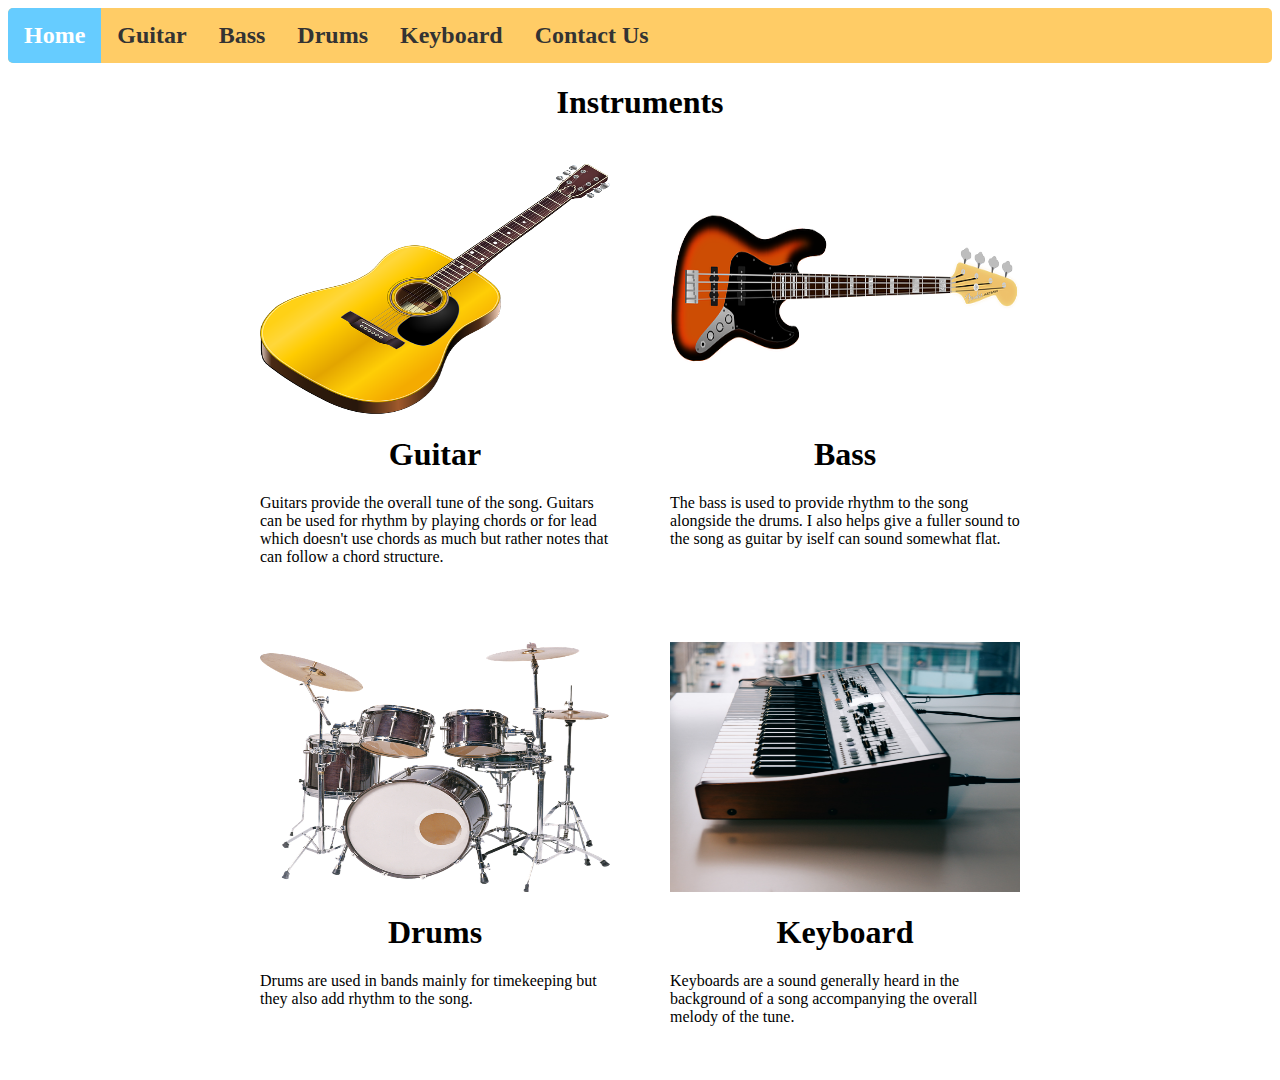
<file: index.html>
<!DOCTYPE html>
<html>
<head>
<meta name="viewport" content="width=device-width, initial-scale=1">
<meta name="Keywords" content="Music,guitar,bass,drums,keyboard">
<title>Home</title>
<link href="CSS/Website_Project_CSS.css" rel="stylesheet" type="text/css">
<link rel="stylesheet" href="https://cdnjs.cloudflare.com/ajax/libs/font-awesome/4.7.0/css/font-awesome.min.css">
</head>

<body>

<div class="topnav" id="myTopnav">
  	<a href="index.html" class="active">Home</a>
  	<a href="guitar.html">Guitar</a>
  	<a href="bass.html">Bass</a>
  	<a href="drums.html">Drums</a>
    <a href="keyboard.html">Keyboard</a>
    <a href="contact.html">Contact Us</a>
  	<a href="javascript:void(0);" class="icon" onclick="myFunction()">
    	<i class="fa fa-bars"></i>
  	</a>
    
</div>

	<div class="banner">
		<h1>Instruments</h1>
	</div>
	<div class="card-list-wrapper">
		<div class="card">
			<img src="./Media/AcousticGuitar.png" />
            <h1>
            	Guitar
            </h1>
			<p>
				Guitars provide the overall tune of the song. Guitars can be used for rhythm by playing chords or for 				lead which doesn't use chords as much but rather notes that can follow a chord structure.
			</p>
		</div>
		<div class="card">
			<img src="./Media/ElectricBass.png"/>
            <h1>
            	Bass
            </h1>
			<p>
				The bass is used to provide rhythm to the song alongside the drums. I also helps give a fuller sound 
                to the song as guitar by iself can sound somewhat flat.
			</p>
		</div>
		<div class="card">
			<img src="./Media/DrumSet.png" />
            <h1>
            	Drums
            </h1>
			<p>
				Drums are used in bands mainly for timekeeping but they also add rhythm to the song. 
			</p>
		</div>
		<div class="card">
			<img src="./Media/KeyboardMain.jpg" />
            <h1>
            	Keyboard
            </h1>
			<p>
				Keyboards are a sound generally heard in the background of a song accompanying the overall melody of 						 				the tune.
			</p>
		</div>
    </div>        
    
<script>
function myFunction() {
  var x = document.getElementById("myTopnav");
  if (x.className === "topnav") {
    x.className += " responsive";
  } else {
    x.className = "topnav";
  }
}
</script>

</body>
</html>
</file>
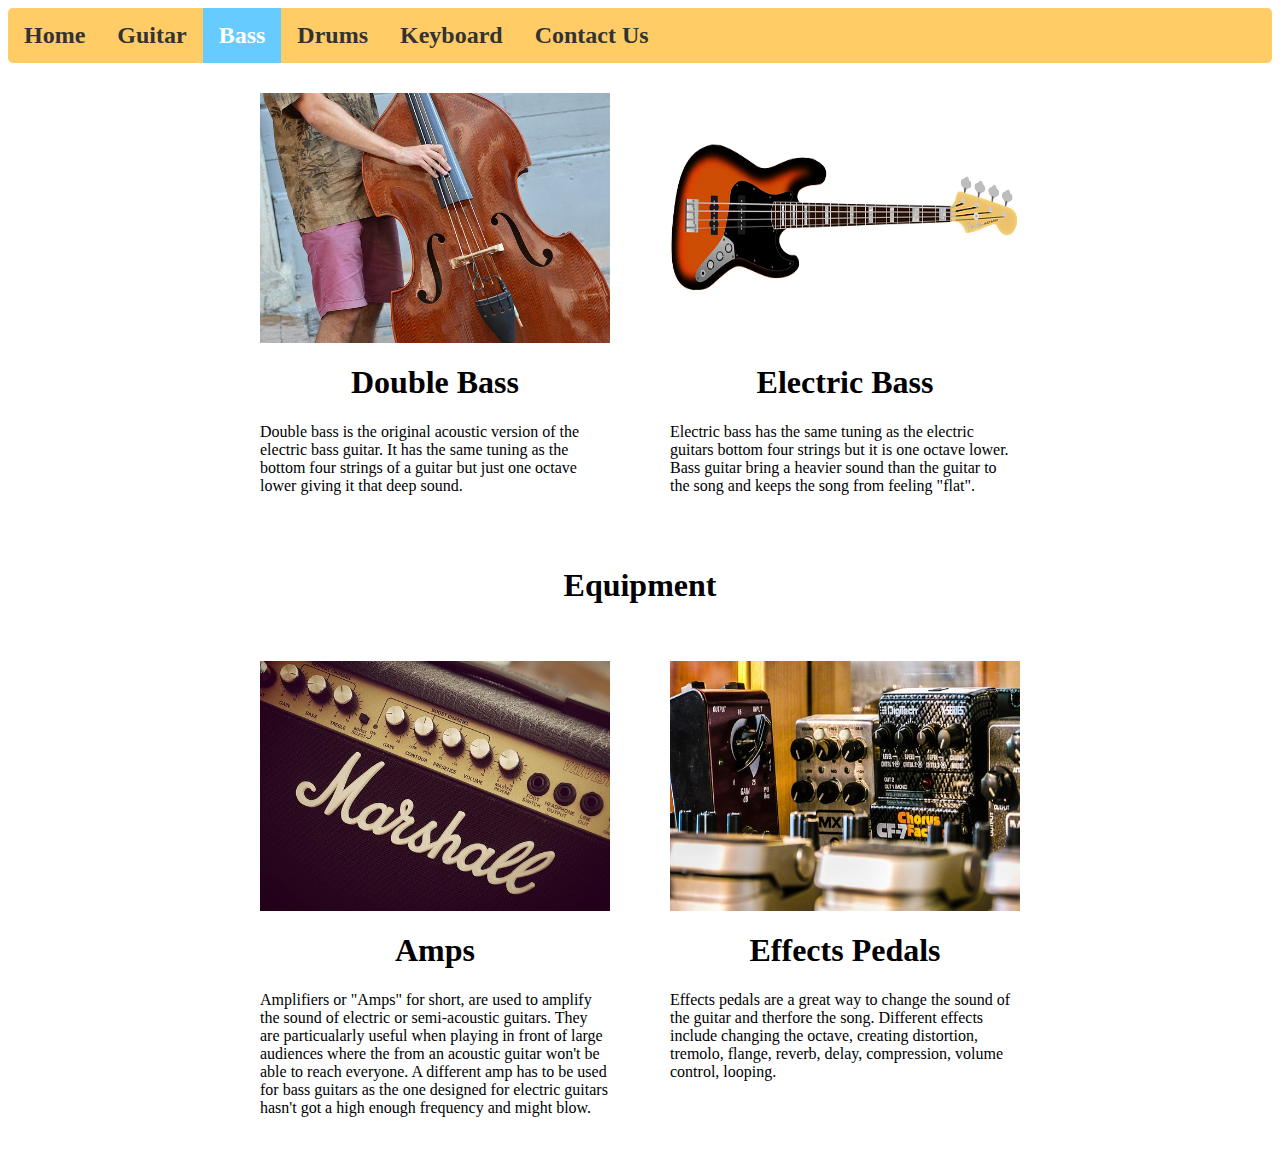
<file: bass.html>
<!DOCTYPE html PUBLIC "-//W3C//DTD XHTML 1.0 Transitional//EN" "http://www.w3.org/TR/xhtml1/DTD/xhtml1-transitional.dtd">
<html xmlns="http://www.w3.org/1999/xhtml">
<head>
<meta http-equiv="Content-Type" content="text/html; charset=utf-8" />
<title>Bass</title>
<link href="CSS/Website_Project_CSS.css" rel="stylesheet" type="text/css">
<link rel="stylesheet" href="https://cdnjs.cloudflare.com/ajax/libs/font-awesome/4.7.0/css/font-awesome.min.css">
</head>

<body>
<div class="topnav" id="myTopnav">
  	<a href="index.html">Home</a>
  	<a href="guitar.html">Guitar</a>
  	<a href="bass.html" class="active">Bass</a>
  	<a href="drums.html">Drums</a>
    <a href="keyboard.html">Keyboard</a>
    <a href="contact.html">Contact Us</a>
  	<a href="javascript:void(0);" class="icon" onclick="myFunction()">
    	<i class="fa fa-bars"></i>
  	</a>
</div>
	<div class="card-list-wrapper">
		<div class="card">
			<img src="./Media/DoubleBass.jpg" />
            <h1>
            	Double Bass
            </h1>
			<p>
				Double bass is the original acoustic version of the electric bass guitar. It has the same tuning as 
                the bottom four strings of a guitar but just one octave lower giving it that deep sound.
			</p>
		</div>
		<div class="card">
			<img src="./Media/ElectricBass.png" />
            <h1>
            	Electric Bass
            </h1>
			<p>
				Electric bass has the same tuning as the electric guitars bottom four strings but it is one octave 
                lower. Bass guitar bring a heavier sound than the guitar to the song and keeps the song from feeling 
                "flat".
			</p>
		</div>
	</div>
    <div>
        <h2>Equipment</h2>
    </div>
    <div class="card-list-wrapper">
		<div class="card">
			<img src="./Media/GuitarAmp.jpg" />
            <h1>
            	Amps
            </h1>
			<p>
				Amplifiers or "Amps" for short, are used to amplify the sound of electric or semi-acoustic guitars. 				
                They are particualarly useful when playing in front of large audiences where the from an acoustic 
                guitar won't be able to reach everyone. A different amp has to be used for bass guitars as the one 
                designed for electric guitars hasn't got a high enough frequency and might blow.
			</p>
		</div>
		<div class="card">
			<img src="./Media/GuitarPedal.jpg" />
            <h1>
            	Effects Pedals
            </h1>
			<p>
				Effects pedals are a great way to change the sound of the guitar and therfore the song. Different 
                effects include changing the octave, creating distortion, tremolo, flange, reverb, delay, 
                compression, volume control, looping.
			</p>
		</div>
	</div>
    
<script>
function myFunction() {
  var x = document.getElementById("myTopnav");
  if (x.className === "topnav") {
    x.className += " responsive";
  } else {
    x.className = "topnav";
  }
}
</script>
</body>
</html>
</file>
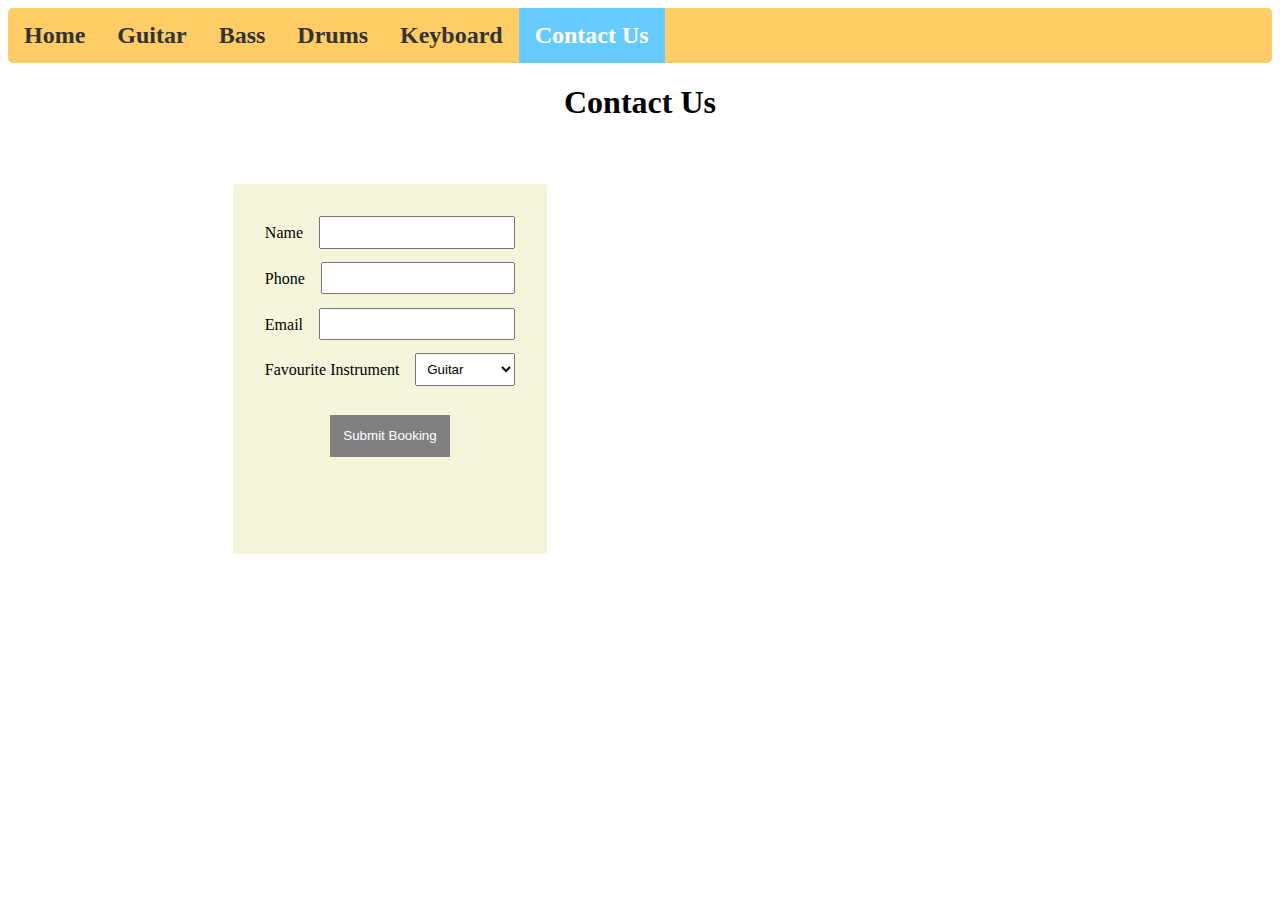
<file: contact.html>
<!DOCTYPE html PUBLIC "-//W3C//DTD XHTML 1.0 Transitional//EN" "http://www.w3.org/TR/xhtml1/DTD/xhtml1-transitional.dtd">
<html xmlns="http://www.w3.org/1999/xhtml">
<head>
<meta name="viewport" content="width=device-width, initial-scale=1">
<title>Contact Us</title>
<link href="CSS/Website_Project_CSS.css" rel="stylesheet" type="text/css">
<link rel="stylesheet" href="https://cdnjs.cloudflare.com/ajax/libs/font-awesome/4.7.0/css/font-awesome.min.css">
</head>

<body>
<div class="topnav" id="myTopnav">
  	<a href="index.html">Home</a>
  	<a href="guitar.html">Guitar</a>
  	<a href="bass.html">Bass</a>
  	<a href="drums.html">Drums</a>
    <a href="keyboard.html">Keyboard</a>
    <a href="contact.html" class="active">Contact Us</a>
  	<a href="javascript:void(0);" class="icon" onclick="myFunction()">
    	<i class="fa fa-bars"></i>
  	</a>
    
</div>

<div class="banner">
	<h1>Contact Us</h1>
</div>
<div class="card-list-wrapper">

    <form class="myForm" action="https://formspree.io/andrewrafter@cfedundrum.com" target="_self" method="post">
    
        <div class="row">
            <div class="column">
                <div class="input-group">
                    <label for="musician_name">Name </label>
                    <input id="musician_name" name="Name" method="post">
                </div>
                <div class="input-group">
                    <label for="phone_number">Phone </label>
                    <input type="tel" id="phone_number" name="Phone Number" method="post">
                </div>
                <div class="input-group">
                    <label for="email_address">Email </label>
                    <input type="email" id="email_address" name="Email Address" method="post">
                </div>
                <div class="input-group">
                    <label for="favourite_instrument">Favourite Instrument</label>
                    <select id="favourite_instrument" name="Favourite Instrument" method="post">
                        <option value="Guitar" name="Guitar">Guitar</option>
                        <option value="Bass" name="Bass">Bass</option>
                        <option value="Drums" name="Drums">Drums</option>
                        <option value="Keyboard" name="Keyboard">Keyboard</option>
                    </select>
                </div>
            </div>
        </div>
        <div class="row">
            <button id="submit">Submit Booking</button>
        </div>
    </form>

    <div class="mapouter">
        <div class="gmap_canvas">
            <iframe width="500" height="420" id="gmap_canvas" src="https://maps.google.com/maps?q=college%20of%20further%20education%20dundrum&t=&z=15&ie=UTF8&iwloc=&output=embed" frameborder="0" scrolling="no" marginheight="0" marginwidth="0">
            </iframe>
            <a href="https://www.bitgeeks.net/divi-discount-elegant-themes-coupon/">divi discount</a>
        </div>
    </div>
</div>

<script>
function myFunction() {
  var x = document.getElementById("myTopnav");
  if (x.className === "topnav") {
    x.className += " responsive";
  } else {
    x.className = "topnav";
  }
}
</script>
</body>
</html>
</file>
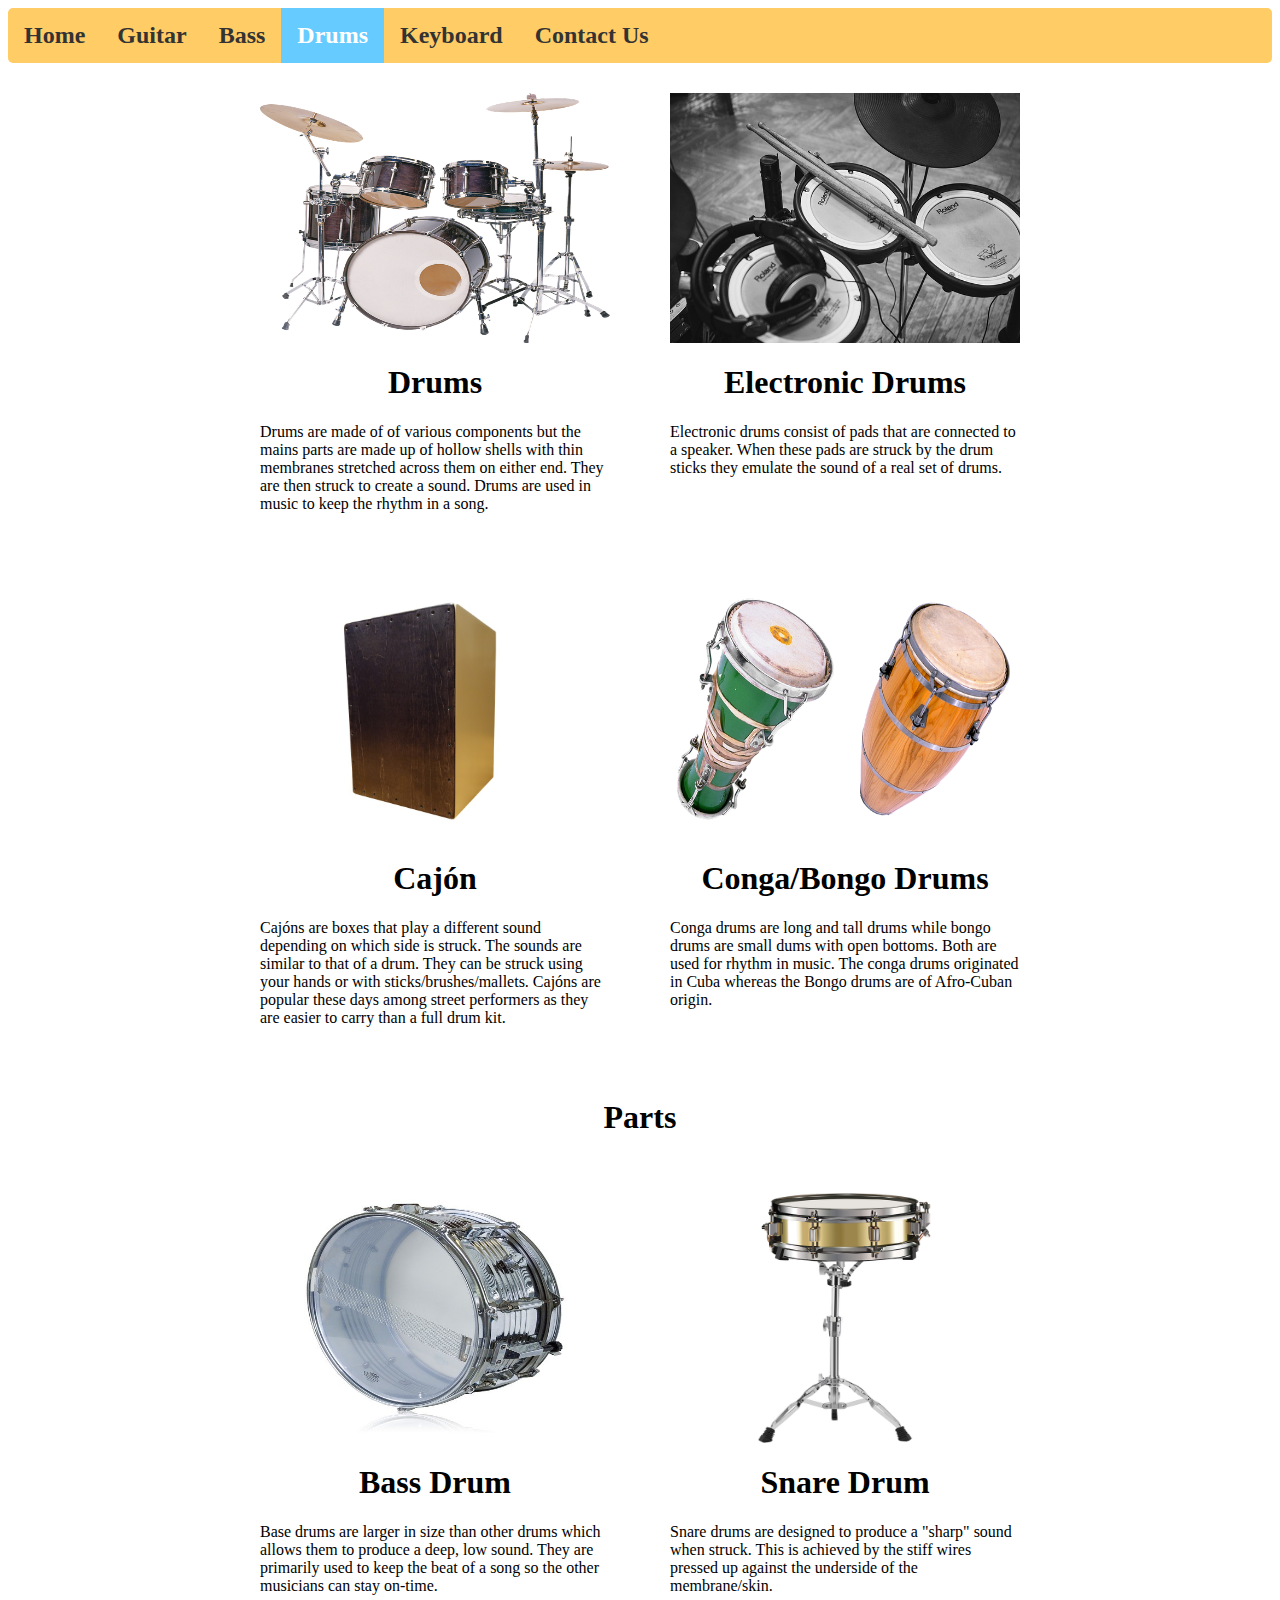
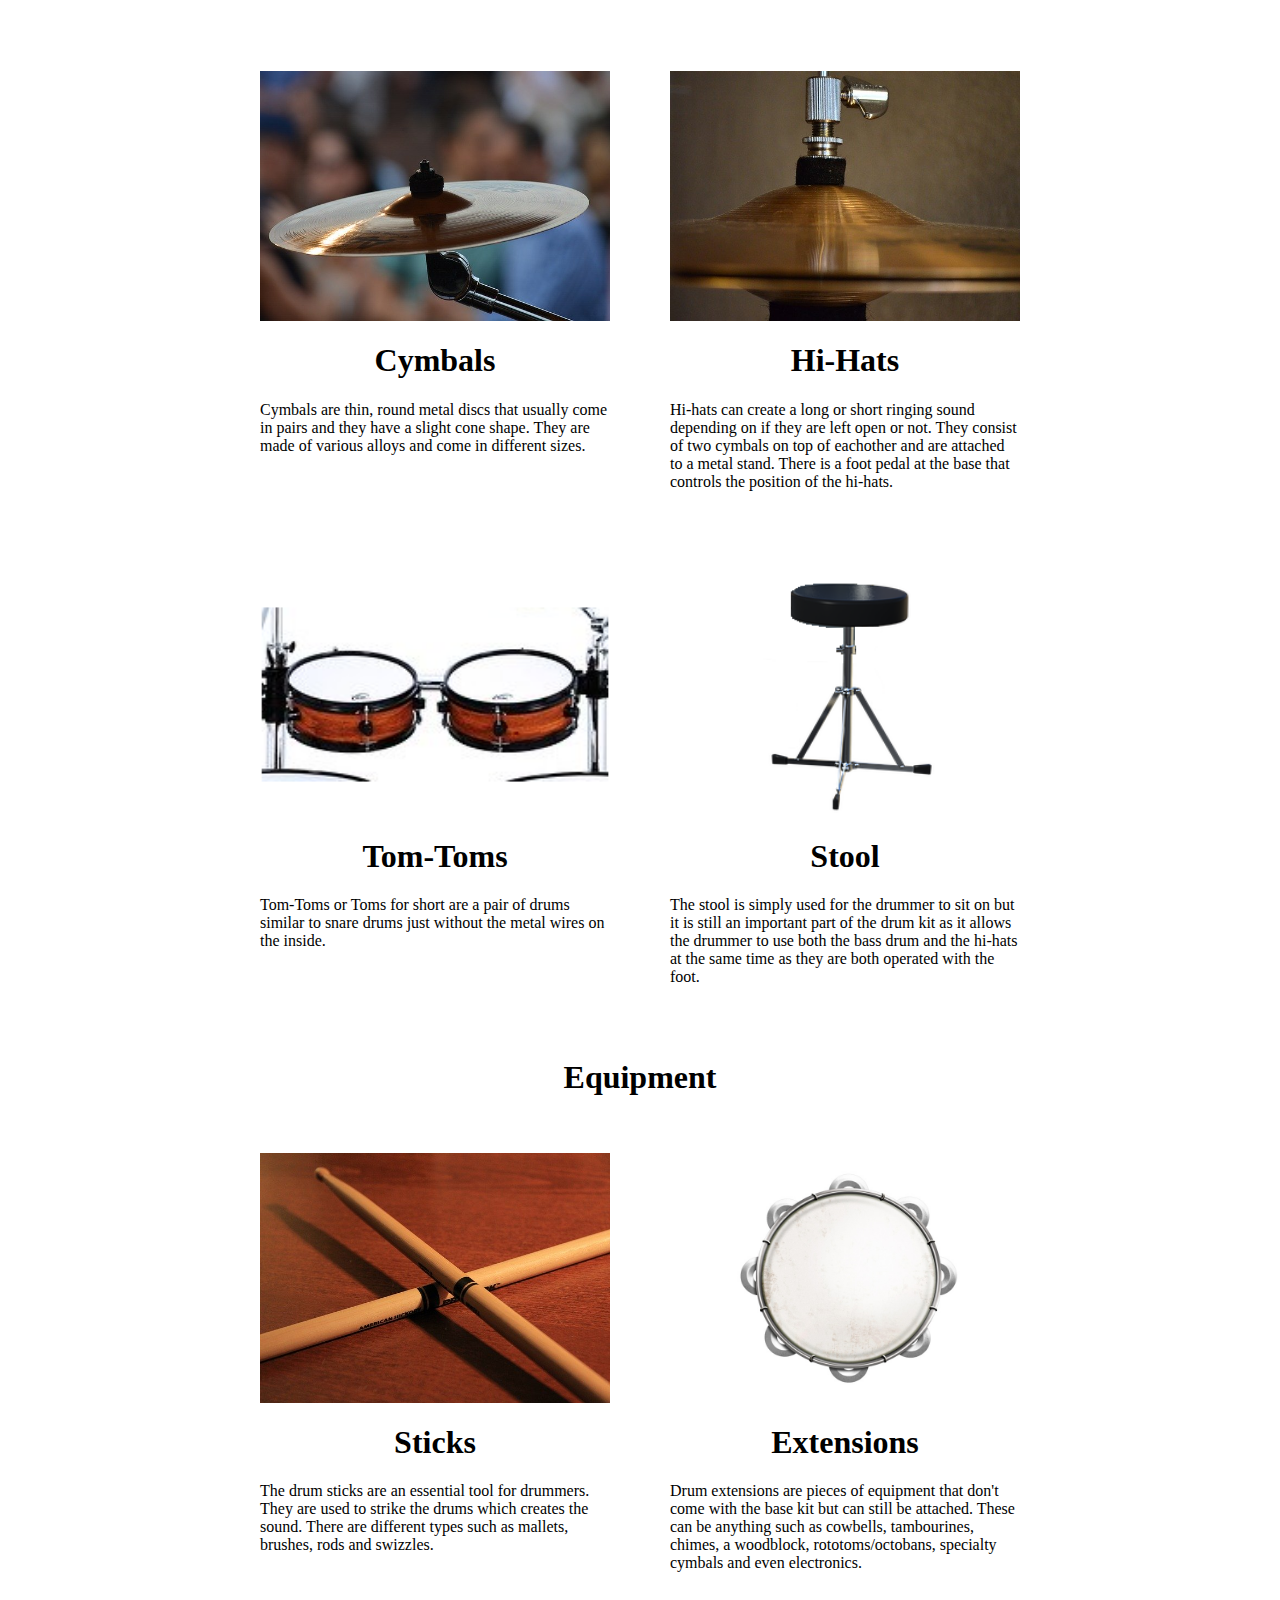
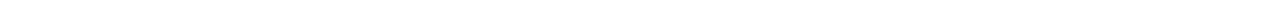
<file: drums.html>
<!DOCTYPE html PUBLIC "-//W3C//DTD XHTML 1.0 Transitional//EN" "http://www.w3.org/TR/xhtml1/DTD/xhtml1-transitional.dtd">
<html xmlns="http://www.w3.org/1999/xhtml">
<head>
<meta http-equiv="Content-Type" content="text/html; charset=utf-8" />
<title>Drums</title>
<link href="CSS/Website_Project_CSS.css" rel="stylesheet" type="text/css">
<link rel="stylesheet" href="https://cdnjs.cloudflare.com/ajax/libs/font-awesome/4.7.0/css/font-awesome.min.css">
</head>

<body>
<div class="topnav" id="myTopnav">
  	<a href="index.html">Home</a>
  	<a href="guitar.html">Guitar</a>
  	<a href="bass.html">Bass</a>
  	<a href="drums.html" class="active">Drums</a>
    <a href="keyboard.html">Keyboard</a>
    <a href="contact.html">Contact Us</a>
  	<a href="javascript:void(0);" class="icon" onclick="myFunction()">
    	<i class="fa fa-bars"></i>
  	</a>
</div>
	<div class="card-list-wrapper">
		<div class="card">
			<img src="./Media/DrumSet.png" />
            <h1>
            	Drums
            </h1>
			<p>
				Drums are made of of various components but the mains parts are made up of hollow shells with thin 
                membranes stretched across them on either end. They are then struck to create a sound. Drums are used 				in music to keep the rhythm in a song.
			</p>
		</div>
		<div class="card">
			<img src="./Media/ElectronicDrums.jpg" />
            <h1>
            	Electronic Drums
            </h1>
			<p>
				Electronic drums consist of pads that are connected to a speaker. When these pads are struck by the 
                drum sticks they emulate the sound of a real set of drums.
			</p>
		</div>
        <div class="card">
			<img src="./Media/Cajon.jpg" />
            <h1>
            	Cajón
            </h1>
			<p>
				Cajóns are boxes that play a different sound depending on which side is struck. The sounds are 
                similar to that of a drum. They can be struck using your hands or with sticks/brushes/mallets. Cajóns 				are popular these days among street performers as they are easier to carry than a full drum kit.
			</p>
		</div>
        <div class="card">
			<img src="./Media/Bongo.png" />
            <h1>
            	Conga/Bongo Drums
            </h1>
			<p>
				Conga drums are long and tall drums while bongo drums are small dums with open bottoms. Both are used
                for rhythm in music. The conga drums originated in Cuba whereas the Bongo drums are of Afro-Cuban 
                origin.
            </p>
		</div>
	</div>
    <div>
        <h2>Parts</h2>
    </div>
    <div class="card-list-wrapper">
		<div class="card">
			<img src="./Media/BassDrum.jpg" />
            <h1>
            	Bass Drum
            </h1>
			<p>
				Base drums are larger in size than other drums which allows them to produce a deep, low sound. They 
                are primarily used to keep the beat of a song so the other musicians can stay on-time.
			</p>
		</div>
		<div class="card">
			<img src="./Media/SnareDrum.png" />
            <h1>
            	Snare Drum
            </h1>
			<p>
				Snare drums are designed to produce a "sharp" sound when struck. This is achieved by the stiff wires 
                pressed up against the underside of the membrane/skin.
			</p>
		</div>
        <div class="card">
			<img src="./Media/Cymbal.jpg" />
            <h1>
            	Cymbals
            </h1>
			<p>
				Cymbals are thin, round metal discs that usually come in pairs and they have a slight cone shape. 
                They are made of various alloys and come in different sizes. 
			</p>
		</div>
		<div class="card">
			<img src="./Media/HiHats.jpg" />
            <h1>
            	Hi-Hats
            </h1>
			<p>
				Hi-hats can create a long or short ringing sound depending on if they are left open or not. They 
                consist of two cymbals on top of eachother and are attached to a metal stand. There is a foot pedal 
                at the base that controls the position of the hi-hats.
			</p>
		</div>
        <div class="card">
			<img src="./Media/Toms.png" />
            <h1>
            	Tom-Toms
            </h1>
			<p>
				Tom-Toms or Toms for short are a pair of drums similar to snare drums just without the metal wires on
                the inside.
			</p>
		</div>
		<div class="card">
			<img src="./Media/Stool.png" />
            <h1>
            	Stool
            </h1>
			<p>
				The stool is simply used for the drummer to sit on but it is still an important part of the drum kit 
                as it allows the drummer to use both the bass drum and the hi-hats at the same time as they are both 
                operated with the foot.
			</p>
		</div>
	</div>
    <div>
        <h2>Equipment</h2>
    </div>
    <div class="card-list-wrapper">
		<div class="card">
			<img src="./Media/DrumSticks.jpg" />
            <h1>
            	Sticks
            </h1>
			<p>
				The drum sticks are an essential tool for drummers. They are used to strike the drums which creates 
                the sound. There are different types such as mallets, brushes, rods and swizzles.
			</p>
		</div>
		<div class="card">
			<img src="./Media/Tambourine.jpg" />
            <h1>
            	Extensions
            </h1>
			<p>
				Drum extensions are pieces of equipment that don't come with the base kit but can still be attached.
                These can be anything such as cowbells, tambourines, chimes, a woodblock, rototoms/octobans, 
                specialty cymbals and even electronics.
			</p>
		</div>
	</div>
    
<script>
function myFunction() {
  var x = document.getElementById("myTopnav");
  if (x.className === "topnav") {
    x.className += " responsive";
  } else {
    x.className = "topnav";
  }
}
</script>
</body>
</html>
</file>
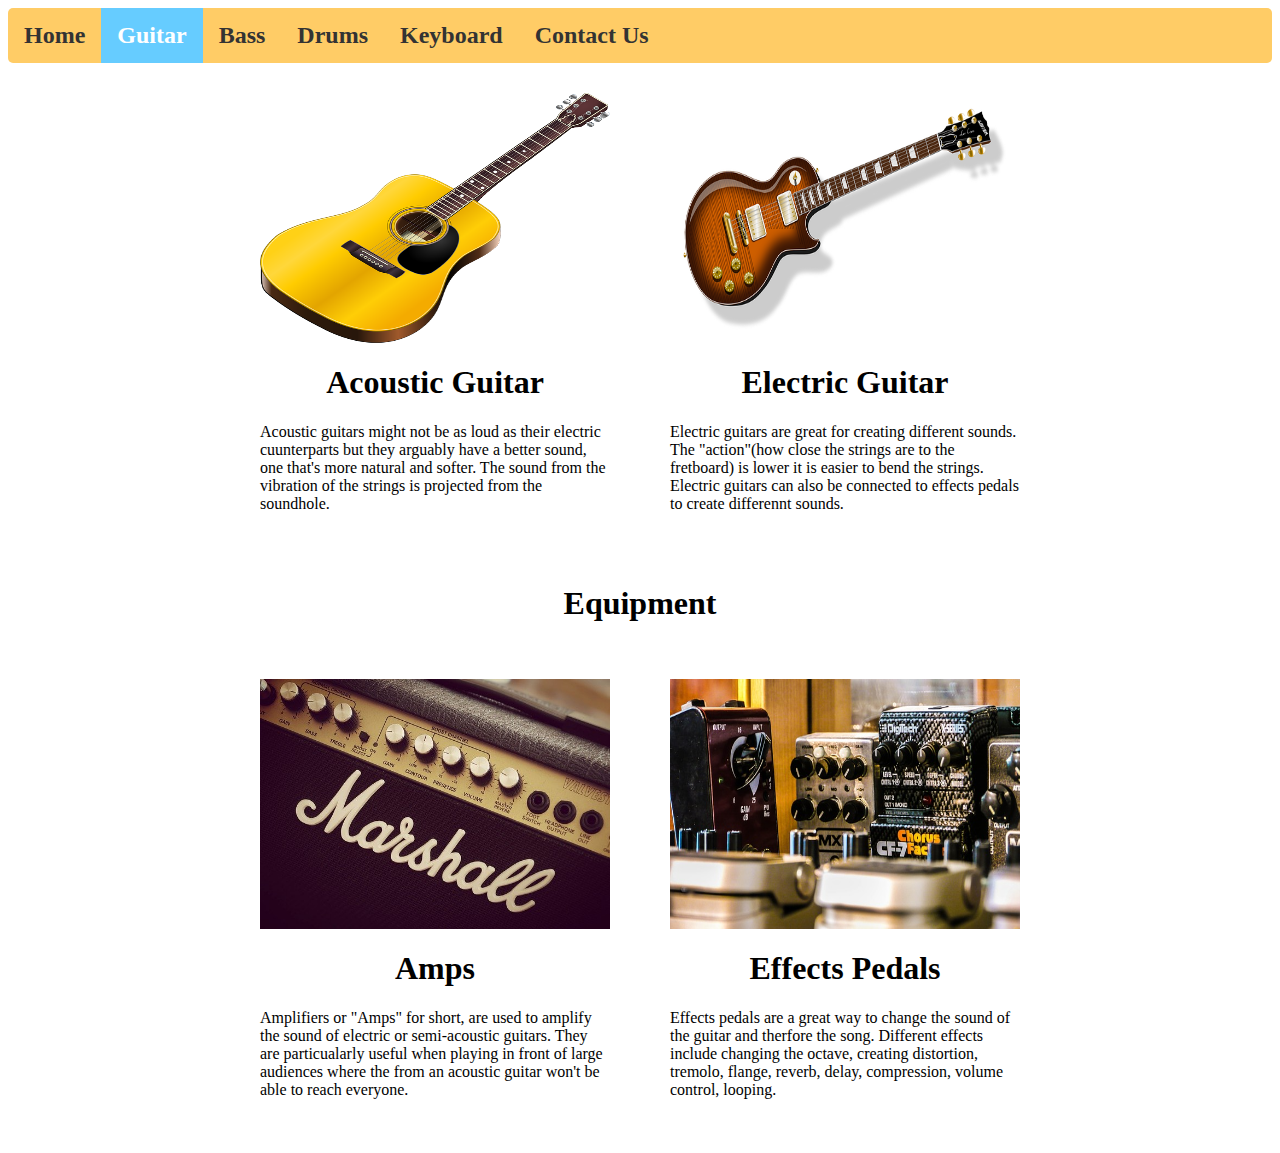
<file: guitar.html>
<!DOCTYPE html PUBLIC "-//W3C//DTD XHTML 1.0 Transitional//EN" "http://www.w3.org/TR/xhtml1/DTD/xhtml1-transitional.dtd">
<html xmlns="http://www.w3.org/1999/xhtml">
<head>
<meta http-equiv="Content-Type" content="text/html; charset=utf-8" />
<title>Guitar</title>
<link href="CSS/Website_Project_CSS.css" rel="stylesheet" type="text/css">
<link rel="stylesheet" href="https://cdnjs.cloudflare.com/ajax/libs/font-awesome/4.7.0/css/font-awesome.min.css">
</head>

<body>
<div class="topnav" id="myTopnav">
  	<a href="index.html">Home</a>
  	<a href="guitar.html" class="active">Guitar</a>
  	<a href="bass.html">Bass</a>
  	<a href="drums.html">Drums</a>
    <a href="keyboard.html">Keyboard</a>
    <a href="contact.html">Contact Us</a>
  	<a href="javascript:void(0);" class="icon" onclick="myFunction()">
    	<i class="fa fa-bars"></i>
  	</a>
</div>
	<div class="card-list-wrapper">
		<div class="card">
			<img src="./Media/AcousticGuitar.png" class="guitarImg"/>
            <h1>
            	Acoustic Guitar
            </h1>
			<p>
				Acoustic guitars might not be as loud as their electric cuunterparts but they arguably have a better 
                sound, one that's more natural and softer. The sound from the vibration of the strings is projected 
                from the soundhole.
			</p>
		</div>
        <div class="card">
			<img src="./Media/ElectricGuitar.png" class="guitarImg"/>
            <h1>
            	Electric Guitar
            </h1>
			<p>
				Electric guitars are great for creating different sounds. The "action"(how close the strings are to 
                the fretboard) is lower it is easier to bend the strings. Electric guitars can also be connected to 
                effects pedals to create differennt sounds.
			</p>
		</div>
    </div>
    <div>
        <h2>Equipment</h2>
    </div>
    <div class="card-list-wrapper">
        <div class="card">
			<img src="./Media/GuitarAmp.jpg" class="guitarImg"/>
            <h1>
            	Amps
            </h1>
			<p>
				Amplifiers or "Amps" for short, are used to amplify the sound of electric or semi-acoustic guitars. 				
                They are particualarly useful when playing in front of large audiences where the from an acoustic 
                guitar won't be able to reach everyone.
			</p>
		</div>
        <div class="card">
			<img src="./Media/GuitarPedal.jpg" class="guitarImg"/>
            <h1>
            	Effects Pedals
            </h1>
			<p>
				Effects pedals are a great way to change the sound of the guitar and therfore the song. Different 
                effects include changing the octave, creating distortion, tremolo, flange, reverb, delay, 
                compression, volume control, looping.
			</p>
		</div>
	</div>
    
<script>
function myFunction() {
  var x = document.getElementById("myTopnav");
  if (x.className === "topnav") {
    x.className += " responsive";
  } else {
    x.className = "topnav";
  }
}
</script>
</body>
</html>
</file>
<file: CSS/Website_Project_CSS.css>
@charset "utf-8";
/* CSS Document */
h1 {
	text-align: center;
}

h2 {
	font-size: 32px;
	text-align: center;
	margin: 8 0px;
}

.banner{
	background-color: white;
	height: 50px;
	display: none;
}

.card-list-wrapper{
	display: flex;
	flex-direction: column;
	justify-content: center;
}

.card{
	margin: 30px;
}

img{
	width: 350px;
	height: 250px;
}

.topnav {
  	overflow: hidden;
  	background-color: #FC6;
  	border-radius: 5px;
	position: sticky;
}

.topnav a {
  	float: left;
  	display: block;
  	color: #333;
  	text-align: center;
  	padding: 14px 16px;
  	text-decoration: none;
  	font-size: 24px;
	font-weight: bold;
}

.topnav a:hover {
  	background-color: #F90;
  	color: black;
}

.topnav a.active {
  	background-color: #6CF;
  	color: white;
}

.topnav .icon {
  	display: none;
}

.flexContainer {
    display: flex;
}
.flexItem {
    flex: 1;
}
.flexStart {
    justify-content: flex-start;
}
.flexCenter {
    justify-content: center;
}
.flexEnd {
    justify-content: flex-end;
}
.flexWrap {
    flex-wrap: wrap;
}
.itemCenter {
    align-items: center;
}
.flexColumn {
    flex-direction: column;
}

.container{
	width: 100%;
	height: auto;
}

.mapouter {
	position:relative;
	text-align:right;
	height:420px;
	width:500px;
	padding-top: 50px;
}

.gmap_canvas {
	overflow:hidden;
	background:none!important;
	height:420px;
	width:500px;
}

.myForm {
    display: flex;
    flex-direction: column;
    background-color: beige;
    border-radius: 3px;
    padding: 1em;
	margin: 50px;
}
  
.row {
    display: flex;
    justify-content: center;
}
  
.column {
    display: flex;
    flex-direction: column;
    padding: 1em;
}
  
.input-group {
   	display: flex;
}
  
.input-group > label {
    margin-right: 1em; 
    padding: .5em 0;
}
  
.myForm input,
.myForm select {
    flex: 6; 
    padding: .5em;
    margin-bottom: 1em;
}

.myForm button {
    padding: 1em; 
    background: gray;
    color: white;
    border: 0;
}

.myForm fieldset {
   	border: 0; 
}
  
.taxi > label,
.extras > label {
    display: block;
}

@media screen and (max-width: 700px) {
  .topnav a:not(:first-child) {display: none;}
  .topnav a.icon {
    float: right;
    display: block;
  }
}

@media screen and (max-width: 700px) {
  .topnav.responsive {position: relative;}
  .topnav.responsive .icon {
    position: absolute;
    right: 0;
    top: 0;
  }
  .topnav.responsive a {
    float: none;
    display: block;
    text-align: left;
  }
}

@media only screen and (min-width: 500px){
	.card-list-wrapper{
		flex-direction: row;
		flex-wrap: wrap;
		max-width: 1000px;
		margin: auto;
	}

	.card{
		width: 350px;
	}

	.banner{
		display: block;
	}
	
	img {
		width: 350px;
		height: 250px;
		display: block;
  		margin-left: auto;
  		margin-right: auto;
	}
}
</file>
